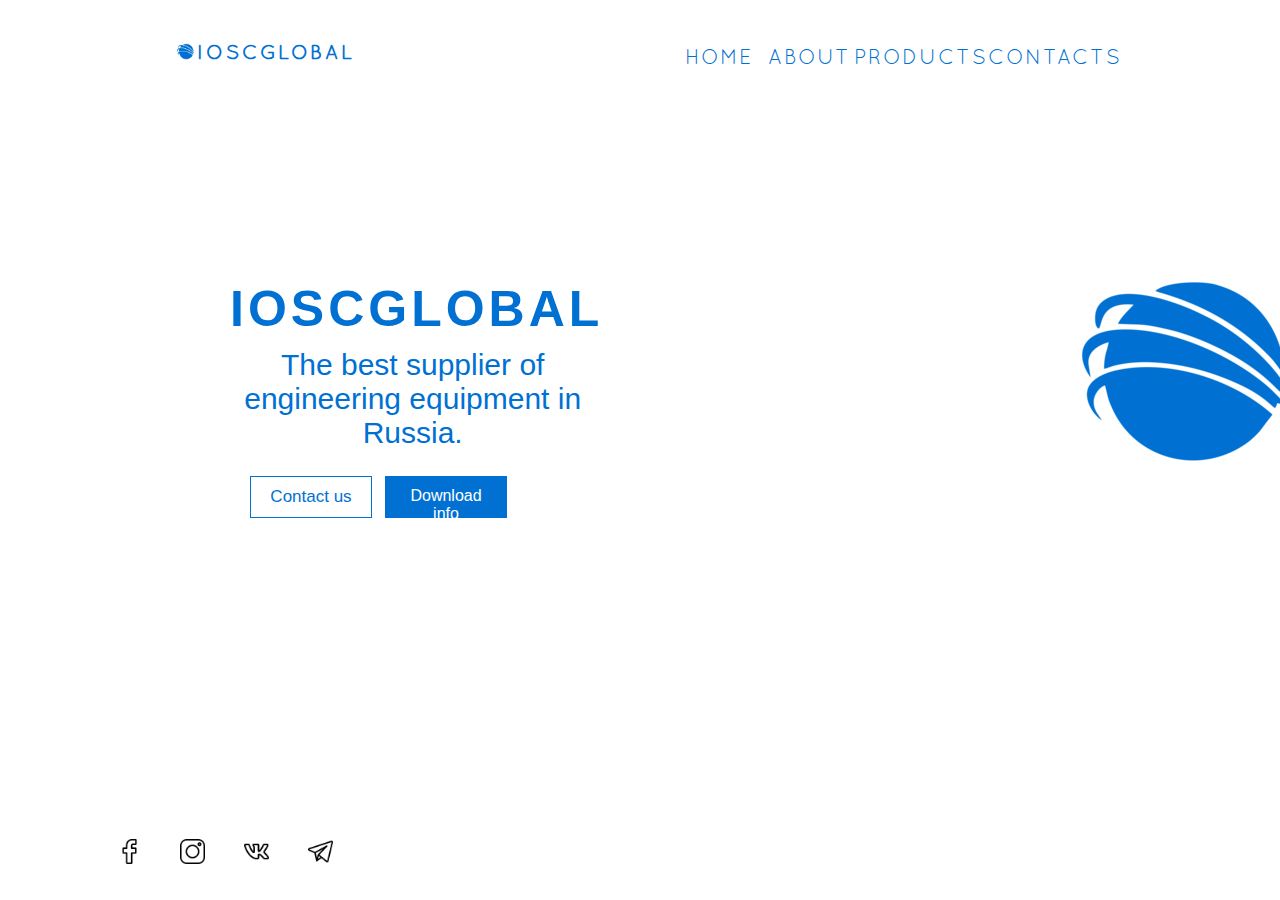
<file: index.html>
<!DOCTYPE html>
<html lang="en-US">
  <head>
    <link rel="apple-touch-icon-precomposed" sizes="144x144" href="images/myicon.png">
    <link rel="apple-touch-icon-precomposed" sizes="114x114" href="images/myicon.png">
    <link rel="apple-touch-icon-precomposed" sizes="72x72" href="images/myicon.png">
    <link rel="shortcut icon" href="images/myicon.png" type="image/x-icon">
    <link href="styles/style.css" rel="stylesheet" type="text/css">
    <link href='http://fonts.googleapis.com/css?family=Open+Sans' rel='stylesheet' type='text/css'>
    <meta charset="utf-8">
    <meta name="viewport" content="width=device-width">
    <meta name="author" content="Суржко Артем">
    <meta name="description" content="IOSCGLOBAL - Supplier of equipment.">
    <title>IOSCGLOBAL</title>
  </head>
  <body>
    <header>
    
       
      <h1> <img class="logo" src="images/myicon.png"> IOSCGLOBAL</h1>
   
    <nav>
      <ul>
        <li><a href="index.html">Home</a></li>
        <li><a href="about/about.html">About</a></li>
        <li><a href="Products/products.html">Products</a></li>
        <li><a href="contacts/contacts.html">Contacts</a></li>
     </ul>
     </nav>
    </header>

<main>
<article>
<div class="info">
      <h2>IOSCGLOBAL </h2>
      <p> The best supplier of engineering equipment in Russia.</p>
<div class="button">
  <a href="form/form.html">
    <div class="button_contact">
    <p>Contact us</p>
  </div>
  </a>
  <a href="info.pdf">
<div class="button_cv">
  <p>Download info</p>
</div>
</a>
</div>
</div>
<img src="images/avatar.png">
</article>    
    </main>
    <footer>
        <ul> 
          <li><a href="https://www.facebook.com"> <img src="images/free-icon-facebook-1077041 (1).png"></a></li>
          <li><a href="https://www.instagram.com"><img src="images/free-icon-instagram-1077042.png"> </a></li>
          <li><a href="https://www.vk.com/soidu_soshel"><img src="images/free-icon-vk-2111828.png"></a></li>
          <li><a href="https://www.telegram.org"><img src="images/free-icon-telegram-739260.png"></a></li>
        </ul>
    </footer>
  </body>
</html>
</file>
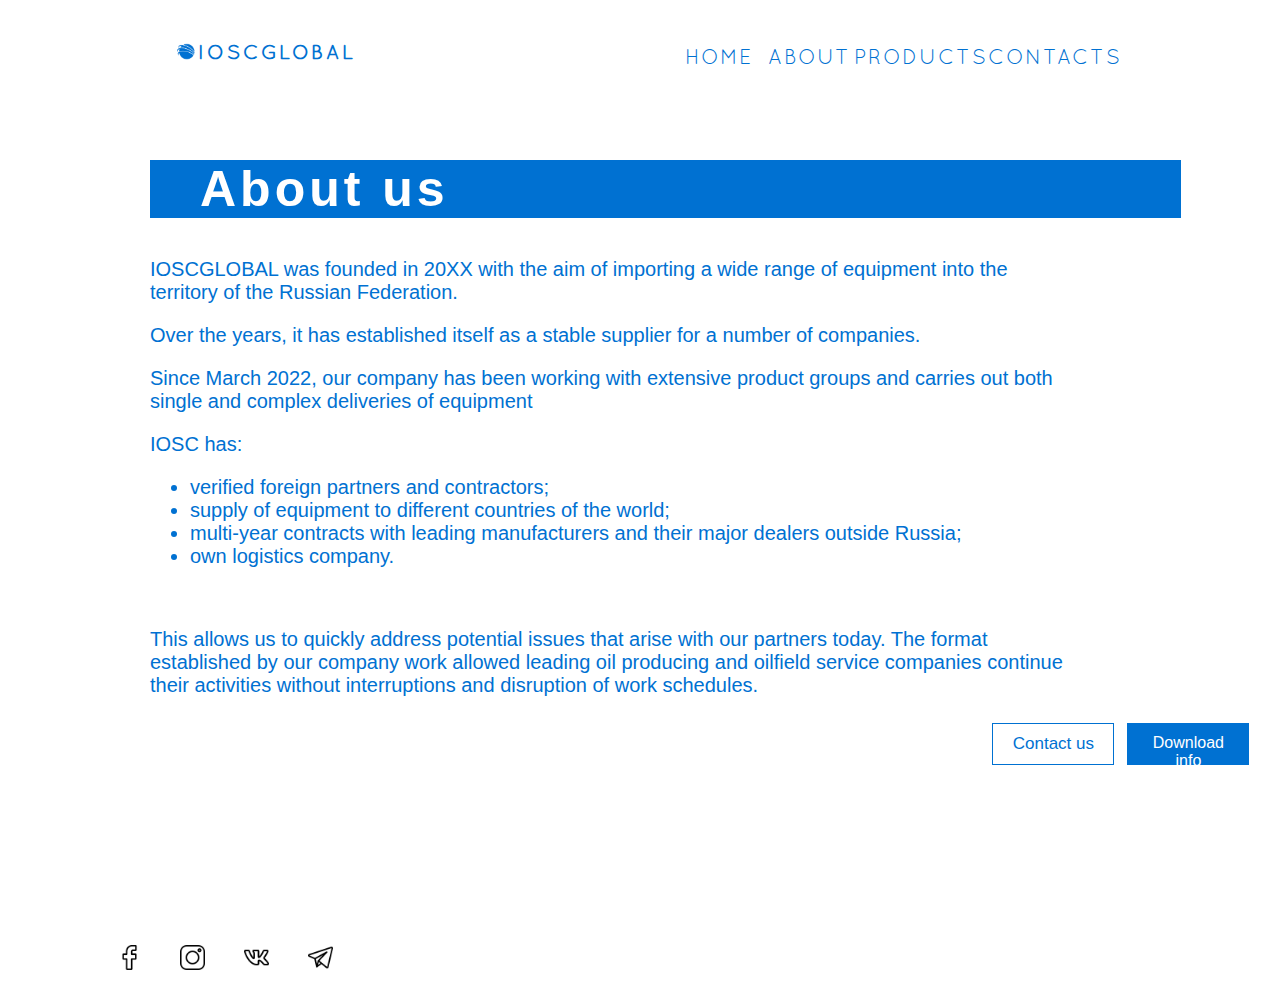
<file: about/about.html>
<!DOCTYPE html>
<html lang="en-US">
  <head>
    <link rel="apple-touch-icon-precomposed" sizes="144x144" href="images/myicon.png">
    <link rel="apple-touch-icon-precomposed" sizes="114x114" href="images/myicon.png">
    <link rel="apple-touch-icon-precomposed" sizes="72x72" href="images/myicon.png">
    <link rel="shortcut icon" href="images/myicon.png" type="image/x-icon">
    <link href="styles/style.css" rel="stylesheet" type="text/css">
    <link href='http://fonts.googleapis.com/css?family=Open+Sans' rel='stylesheet' type='text/css'>
    <meta charset="utf-8">
    <meta name="viewport" content="width=device-width">
    <meta name="author" content="Суржко Артем">
    <meta name="description" content="IOSCGLOBAL - Supplier of equipment.">
    <title>IOSCGLOBAL</title>
  </head>
  <body>
    <header>
    
       
      <h1> <img class="logo" src="images/myicon.png"> IOSCGLOBAL</h1>
   
    <nav>
      <ul>
        <li><a href="../index.html">Home</a></li>
        <li><a href="about.html">About</a></li>
        <li><a href="../Products/products.html">Products</a></li>
        <li><a href="../contacts/contacts.html">Contacts</a></li>
     </ul>
     </nav>
    </header>

<main>
<article>
<div class="info">
      <h2 >About us </h2>
      <p>IOSCGLOBAL was founded in 20XX with the aim of importing a wide range of equipment into the territory of the Russian Federation.</p>
      <p>Over the years, it has established itself as a stable supplier for a number of companies.</p>
      <p>Since March 2022, our company has been working with extensive product groups and carries out both single and complex deliveries of <span>equipment</span> </p>
      <p>IOSC has:
        <ul>
        <li>verified foreign partners and contractors;</li>
        <li>supply of equipment to different countries of the world;</li>
        <li>multi-year contracts with leading manufacturers and their major dealers outside Russia;</li>
        <li>own logistics company.</li>
        </ul>
      </p> 
      <p>This allows us to quickly address potential issues that arise with our partners today. The format established by our company work allowed leading oil producing and oilfield service companies continue their activities without interruptions and disruption of work schedules.</p>
<div class="button">
  <a href="../form/form.html">
    <div class="button_contact">
    <p>Contact us</p>
  </div>
  </a>
  <a href="../info.pdf">
    <div class="button_cv">
      <p>Download info</p>
    </div>
    </a>
</div>
</div>

</article>    
    </main>
    <footer>
        <ul> 
          <li><a href="https://www.facebook.com"> <img src="images/free-icon-facebook-1077041 (1).png"></a></li>
          <li><a href="https://www.instagram.com"><img src="images/free-icon-instagram-1077042.png"> </a></li>
          <li><a href="https://www.vk.com/soidu_soshel"><img src="images/free-icon-vk-2111828.png"></a></li>
          <li><a href="https://www.telegram.org"><img src="images/free-icon-telegram-739260.png"></a></li>
        </ul>
    </footer>
  </body>
</html>
</file>
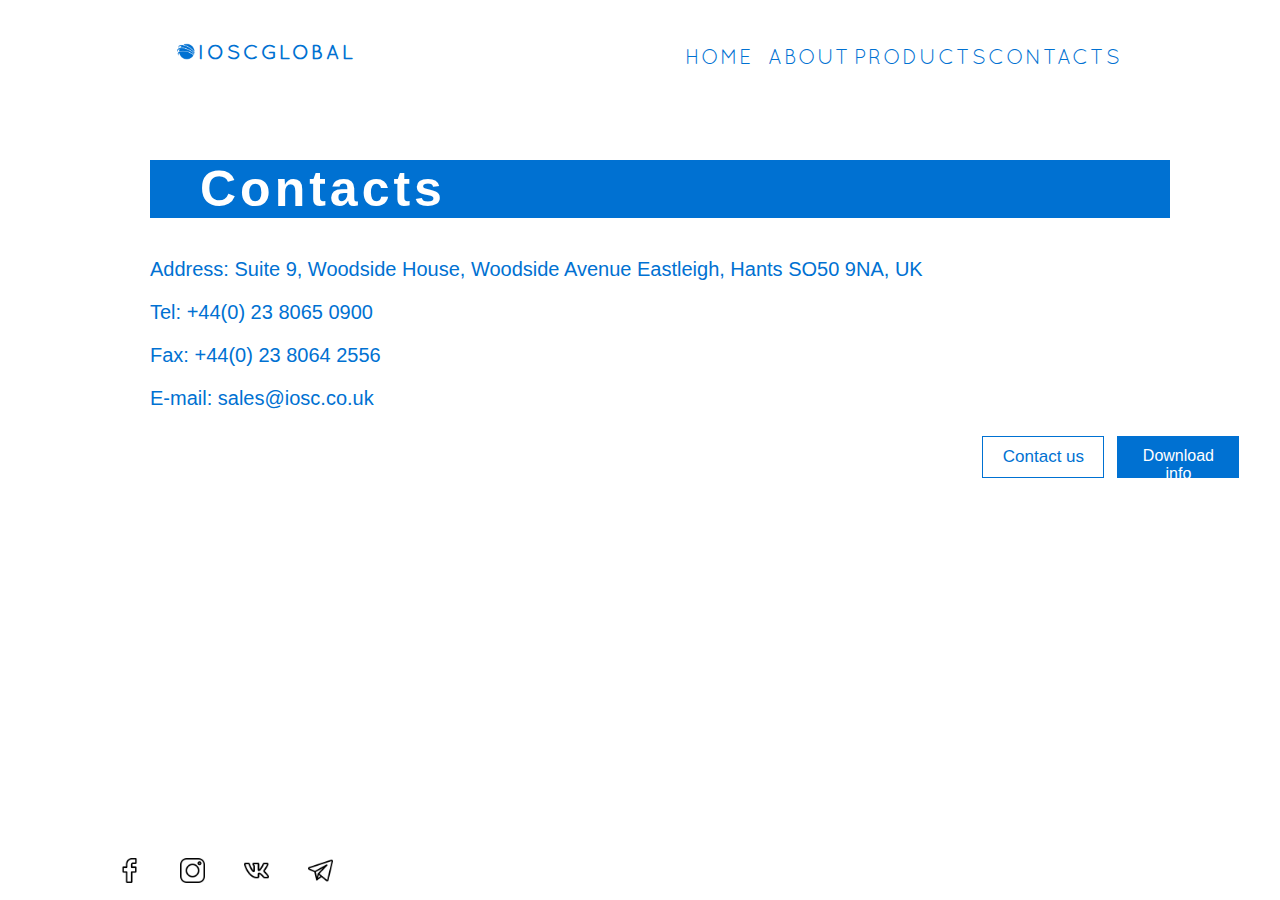
<file: contacts/contacts.html>
<!DOCTYPE html>
<html lang="en-US">
  <head>
    <link rel="apple-touch-icon-precomposed" sizes="144x144" href="images/myicon.png">
    <link rel="apple-touch-icon-precomposed" sizes="114x114" href="images/myicon.png">
    <link rel="apple-touch-icon-precomposed" sizes="72x72" href="images/myicon.png">
    <link rel="shortcut icon" href="images/myicon.png" type="image/x-icon">
    <link href="styles/style.css" rel="stylesheet" type="text/css">
    <link href='http://fonts.googleapis.com/css?family=Open+Sans' rel='stylesheet' type='text/css'>
    <meta charset="utf-8">
    <meta name="viewport" content="width=device-width">
    <meta name="author" content="Суржко Артем">
    <meta name="description" content="IOSCGLOBAL - Supplier of equipment.">
    <title>IOSCGLOBAL</title>
  </head>
  <body>
    <header>
    
       
      <h1> <img class="logo" src="../images/myicon.png"> IOSCGLOBAL</h1>
   
    <nav>
      <ul>
        <li><a href="../index.html">Home</a></li>
        <li><a href="../about/about.html">About</a></li>
        <li><a href="../Products/products.html">Products</a></li>
        <li><a href="contacts.html">Contacts</a></li>
     </ul>
     </nav>
    </header>

<main>
<article>
<div class="info">
      <h2 >Contacts</h2>
      <p>Address: Suite 9, Woodside House, Woodside Avenue Eastleigh, Hants SO50 9NA, UK</p>
      <p>Tel:	+44(0) 23 8065 0900</p>
      <p>Fax:	+44(0) 23 8064 2556</p>
      <p>E-mail:	sales@iosc.co.uk</p> 
<div class="button">
  <a href="../form/form.html">
  <div class="button_contact">
  <p>Contact us</p>
</div>
</a>
<a href="../info.pdf">
  <div class="button_cv">
    <p>Download info</p>
  </div>
  </a>
</div>
</div>

</article>    
    </main>
    <footer>
        <ul> 
          <li><a href="https://www.facebook.com"> <img src="../images/free-icon-facebook-1077041 (1).png"></a></li>
          <li><a href="https://www.instagram.com"><img src="../images/free-icon-instagram-1077042.png"> </a></li>
          <li><a href="https://www.vk.com/soidu_soshel"><img src="../images/free-icon-vk-2111828.png"></a></li>
          <li><a href="https://www.telegram.org"><img src="../images/free-icon-telegram-739260.png"></a></li>
        </ul>
    </footer>
  </body>
</html>
</file>
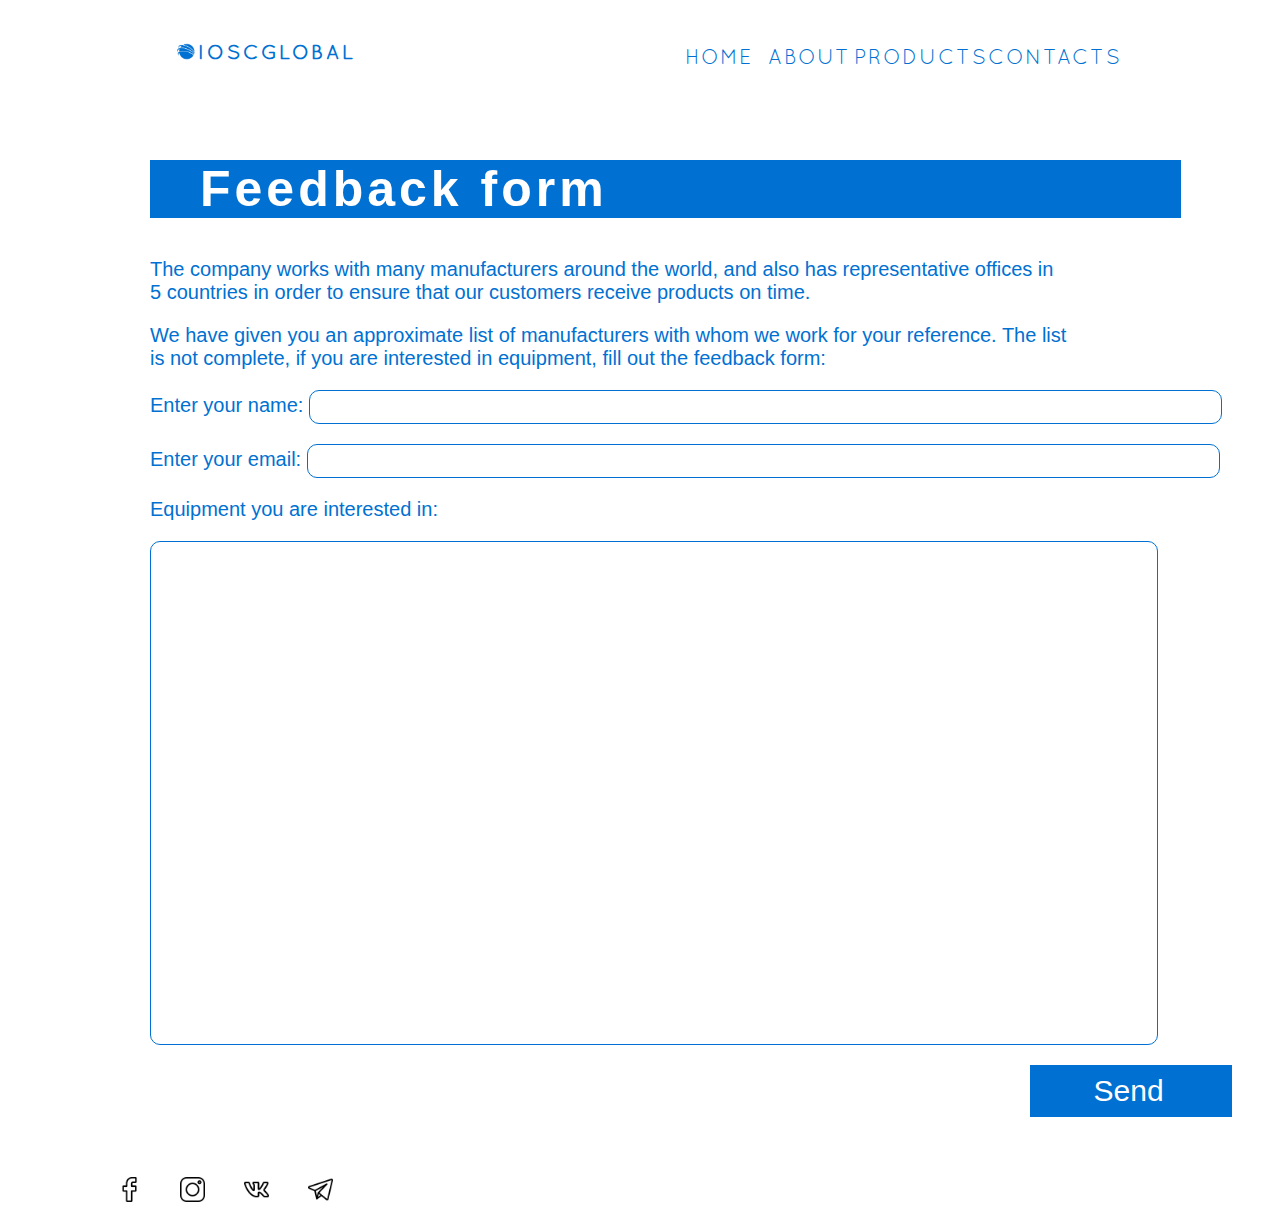
<file: form/form.html>
<!DOCTYPE html>
<html lang="en-US">
  <head>
    <link rel="apple-touch-icon-precomposed" sizes="144x144" href="images/myicon.png">
    <link rel="apple-touch-icon-precomposed" sizes="114x114" href="images/myicon.png">
    <link rel="apple-touch-icon-precomposed" sizes="72x72" href="images/myicon.png">
    <link rel="shortcut icon" href="images/myicon.png" type="image/x-icon">
    <link href="styles/style.css" rel="stylesheet" type="text/css">
    <link href='http://fonts.googleapis.com/css?family=Open+Sans' rel='stylesheet' type='text/css'>
    <meta charset="utf-8">
    <meta name="viewport" content="width=device-width">
    <meta name="author" content="Суржко Артем">
    <meta name="description" content="IOSCGLOBAL - Supplier of equipment.">
    <title>IOSCGLOBAL</title>
  </head>
  <body>
    <header>
    
       
      <h1> <img class="logo" src="images/myicon.png"> IOSCGLOBAL</h1>
   
    <nav>
      <ul>
        <li><a href="../index.html">Home</a></li>
        <li><a href="../about/about.html">About</a></li>
        <li><a href="../Products/products.html">Products</a></li>
        <li><a href="../contacts/contacts.html">Contacts</a></li>
     </ul>
     </nav>
    </header>

<main>
<article>
<div class="info">
      <h2 >Feedback form </h2>
      <p>The company works with many manufacturers around the world, and also has representative offices in 5 countries in order to ensure that our customers receive products on time.</p>
      <p>We have given you an approximate list of manufacturers with whom we work for your reference. The list is not complete, if you are interested in equipment, fill out the feedback form:</p>
      <form action="" method="get" class="form-example">
        <div class="form-example">
          <label for="name">Enter your name: </label>
          <input type="text" name="name" id="name" required>
        </div>
        <div class="form-example">
          <label for="email">Enter your email: </label>
          <input type="email" name="email" id="email" required>
        </div>
        <div class="equipment">
          <label for="equipment">Equipment you are interested in:</label>
          <input type="text" name="equipment" id="equipment" required>
        </div>
        <div class="button">
            <p>Send</p>
        </div>
      </form>  
</div>

</article>    
    </main>
    <footer>
        <ul> 
          <li><a href="https://www.facebook.com"> <img src="images/free-icon-facebook-1077041 (1).png"></a></li>
          <li><a href="https://www.instagram.com"><img src="images/free-icon-instagram-1077042.png"> </a></li>
          <li><a href="https://www.vk.com/soidu_soshel"><img src="images/free-icon-vk-2111828.png"></a></li>
          <li><a href="https://www.telegram.org"><img src="images/free-icon-telegram-739260.png"></a></li>
        </ul>
    </footer>
  </body>
</html>
</file>
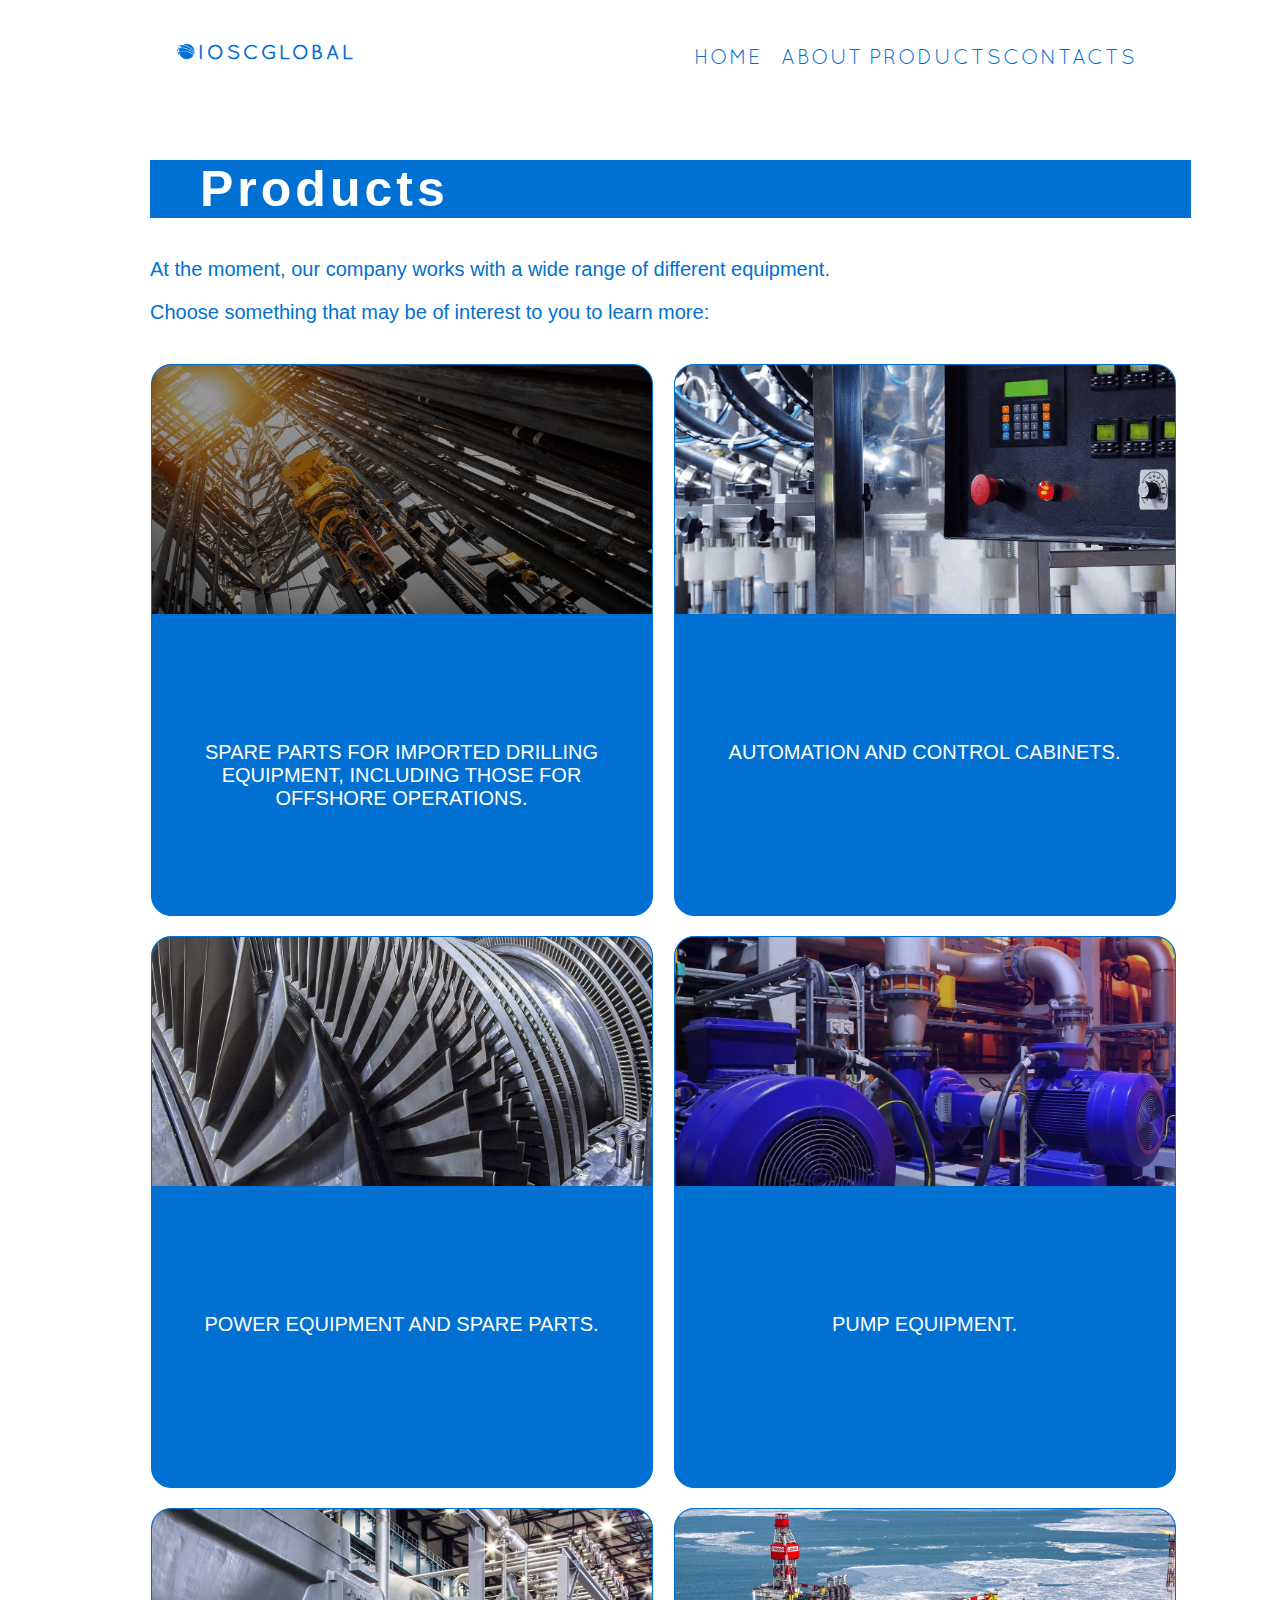
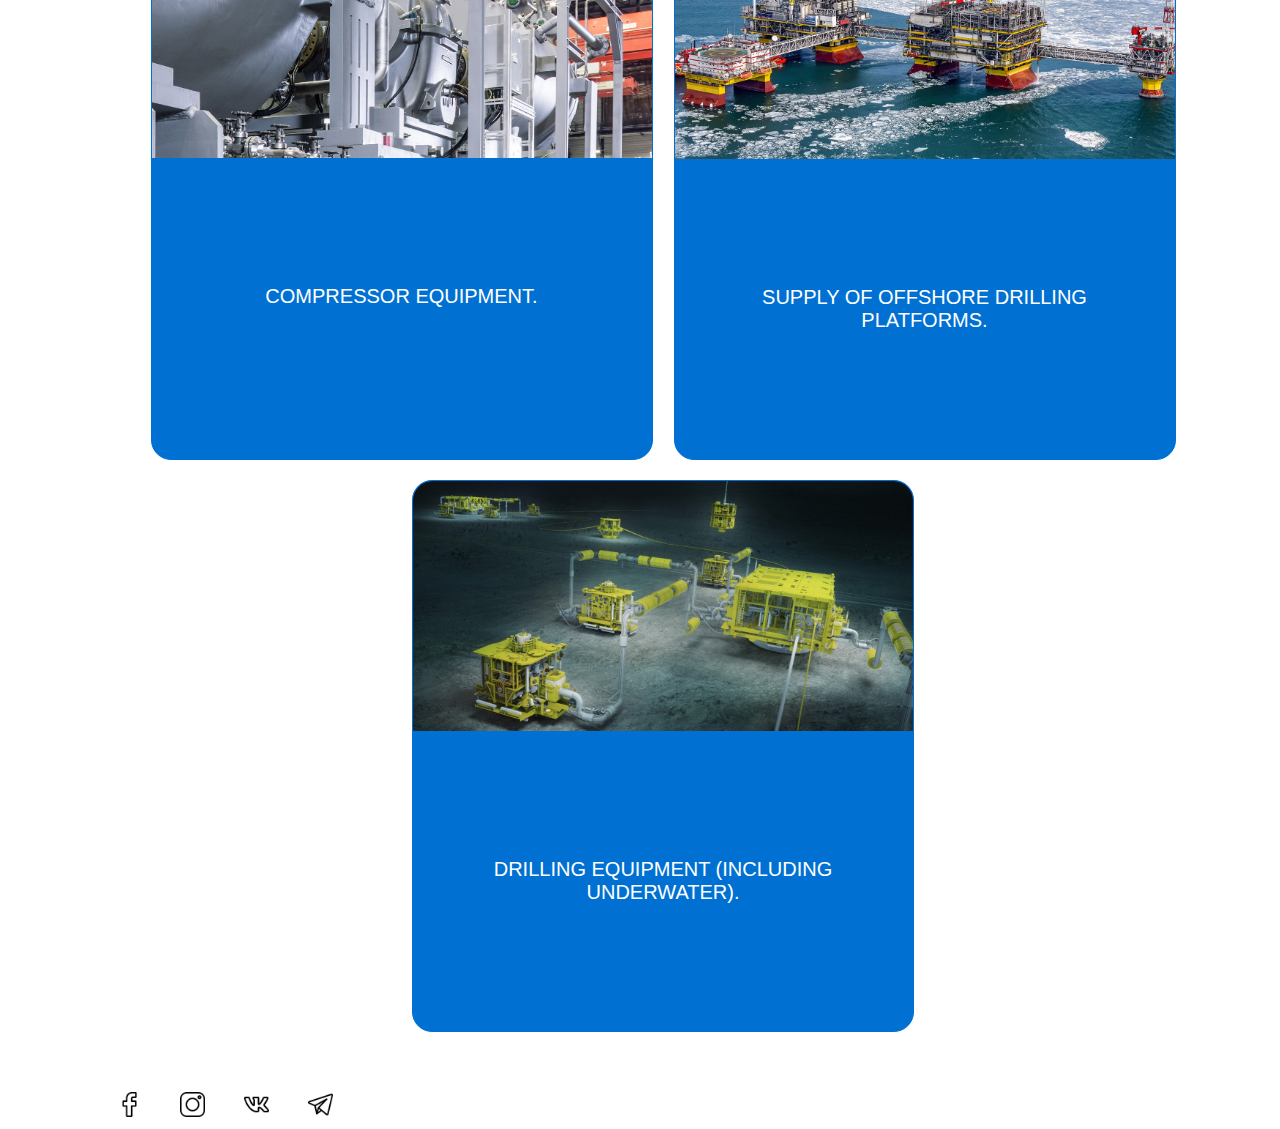
<file: Products/products.html>
<!DOCTYPE html>
<html lang="en-US">
  <head>
    <link rel="apple-touch-icon-precomposed" sizes="144x144" href="images/myicon.png">
    <link rel="apple-touch-icon-precomposed" sizes="114x114" href="images/myicon.png">
    <link rel="apple-touch-icon-precomposed" sizes="72x72" href="images/myicon.png">
    <link rel="shortcut icon" href="../images/myicon.png" type="image/x-icon">
    <link href="styles/style.css" rel="stylesheet" type="text/css">
    <link href='http://fonts.googleapis.com/css?family=Open+Sans' rel='stylesheet' type='text/css'>
    <meta charset="utf-8">
    <meta name="viewport" content="width=device-width">
    <meta name="author" content="Суржко Артем">
    <meta name="description" content="IOSCGLOBAL - Supplier of equipment.">
    <title>IOSCGLOBAL</title>
  </head>
  <body>
    <header>
    
       
      <h1> <img class="logo" src="../images/myicon.png"> IOSCGLOBAL</h1>
   
    <nav>
      <ul>
        <li><a href="../index.html">Home</a></li>
        <li><a href="../about/about.html">About</a></li>
        <li><a href="products.html">Products</a></li>
        <li><a href="../contacts/contacts.html">Contacts</a></li>
     </ul>
     </nav>
    </header>

<main>
<article>
<div class="info">
      <h2 >Products</h2>
      <p>At the moment, our company works with a wide range of different equipment.</p>
      <p>Choose something that may be of interest to you to learn more:</p>
      <div class="equipment">
      <a href="../form/form.html"><div>
        <div> <img src="images/burenie-1.jpeg"></div>
        <p> Spare parts for imported drilling equipment, including those for offshore operations.</p>
         </div>
        </a>
        <a href="../form/form.html"><div>
        <div> <img src="images/automatic.png"></div>
        <p> Automation and control cabinets.</p>
        </div>
      </a>
        <a href="../form/form.html"><div>
        <div> <img src="images/Energy.jpg"></div>
        <p> Power equipment and spare parts.</p>
         </div>
        </a>
         <a href="../form/form.html"><div>
        <div> <img src="images/pump.jpg"></div>
        <p> Pump equipment.</p>
        </div>
      </a>
        <a href="../form/form.html"><div>
        <div> <img src="images/compressor.jpg"></div>
        <p> Compressor equipment.</p>
        </div>
      </a>
        <a href="../form/form.html"><div>
        <div> <img src="images/drilling equipment.jpg"></div> 
        <p> Supply of offshore drilling platforms.</p>
        </div>
      </a>
        <a href="../form/form.html"><div>
        <div> <img src="images/drilling equipment-1.jpg"></div>
        <p> Drilling equipment (including underwater).</p>
        </div>
      </a>
      </div>


</article>    
    </main>
    <footer>
        <ul> 
          <li><a href="https://www.facebook.com"> <img src="images/free-icon-facebook-1077041 (1).png"></a></li>
          <li><a href="https://www.instagram.com"><img src="images/free-icon-instagram-1077042.png"> </a></li>
          <li><a href="https://www.vk.com/soidu_soshel"><img src="images/free-icon-vk-2111828.png"></a></li>
          <li><a href="https://www.telegram.org"><img src="images/free-icon-telegram-739260.png"></a></li>
        </ul>
    </footer>
  </body>
</html>
</file>
<file: styles/style.css>
/*fonts*/
@font-face {
  font-family: 'quicksandregular';
  src: url(../fonts/quicksand-regular-webfont.woff2) format('woff2'),
       url(../fonts/quicksand-regular-webfont.woff) format('woff');
  font-weight: bolder;
  font-style: normal;
}
/*основные стили*/
html {
  background-color: rgb(255 255 255 / 97%);
  color: rgb(12 12 12);
  font-size: 10px;
  font-family: 'Franklin Gothic Medium', sans-serif;
}

html, body {
  margin: 0;
  padding: 0;
}

body {
  width: auto;
  min-width: 800px;
  margin: 0;
  padding: 0 0 0 0;
}

/*стили расположения размера и цвета*/
/*Заголовок, навигация*/

nav{
  margin-top: 2rem;
  margin-right: 7rem;
  margin-left: 5.5rem;
  display: flex;
  flex:100%;
  justify-content: space-between;
}
nav ul{
  display: flex;
  flex:1;
  justify-content: space-between;
}
  
nav li{
  display: inline;
}
nav a {
  font-family: 'quicksandregular';
  display: inline-block;
  font-size:2.9rem;
  text-transform: uppercase;
  text-decoration: none;
  color: rgba(0, 113, 210, 1);
}
/*тело страницы */
main {
  display: flex;
  width: 100%;
}
article {
  display: inline;
  justify-content: space-around;
  width: 100%;
  margin: 5rem 5rem 0 3rem;
}
h1 {
  font-family: 'quicksandregular';
  font-size: 3rem;
  color: rgba(0, 113, 210, 1);
  text-shadow: 0 0 0 rgb(252, 252, 252);
  letter-spacing: 3px;
  padding-left: 26rem;
  padding-top: 5rem;
  padding-bottom: 1rem;
}

h2 {
  font-size: 5rem;
  text-align: center;
  color:rgba(0, 113, 210, 1);
  margin-bottom: 0;
  padding-bottom: 1rem;
  margin-top: 10rem;
  letter-spacing: 5px;
}
article img{
  display: block;
  width: 100%;
  padding-top: 20rem;
 }
.info {
  justify-content: stretch;
  max-width: 100%;
  padding-left: 3rem;
}
.info p{
  font-size: 5rem;
  text-align: center;
  color:rgba(0, 113, 210, 1);
  margin: 0;
  padding-top: 2rem;
}
.info ul{
  font-size: 3rem;
  color:rgba(0, 113, 210, 1); 
}
.button{
  display: grid;
  grid-template-columns: 120px 120px;
  gap: 1.5rem;
  max-width: 100%;
  margin-top: 5rem;
  margin-left: 11rem;
}
.button a{
  text-decoration: none;
  }
.button_contact {
  margin-top: 5%;
  height: 60px;
  width: 180%;
  border: 1px solid rgba(0, 113, 210, 1);
  text-align: center;
}
.button_contact p{
 padding: 5%;
 font-size: 3rem;
 color: rgba(0, 113, 210, 1);
 text-align: center;
}
.button_cv {
  margin-top: 5%;
  margin-left: 11rem;
  height: 60px;
  width: 180%;
  border: 1px solid rgba(0, 113, 210, 1);
  text-align: center;
  background-color: rgba(0, 113, 210, 1);
}
.button_cv p{
padding: 5%;
font-size: 3rem;
color: white;
text-align: center;
}
/*колантитул*/
footer img{
  padding-left: 0;
  padding-top: 0;
  max-width: 38px;
}
footer {
  flex: 100%;
  display: flex;
  max-width: 55%;
  margin-top: 20rem;
  margin-left: 15.5rem;
  margin-right: 5.2rem; 
  margin-bottom: 10rem;
}
footer ul{
  flex: 1;
  display: flex;
  justify-content: space-between;
}
footer li {
  display: inline;
} 
footer a{
  display: inline-block;
  border: 0 solid white;
  border-radius: 99999999999999999999999px; 
}
footer a:hover{
  background-color: rgba(0, 113, 210, 1);
}
.logo{
  max-width: 3rem;
  padding: 2px 2px 0 0;
  }


@media screen and (min-width: 800px){
header{
 display: grid;
 grid-template-columns: auto auto;
 position: relative;
 top: 2rem;
 width: 98%;
 max-height: 2rem;
 margin-bottom: 2rem;
 margin-left: 1.8rem;
}

header h1{
display: grid;
grid-template-columns: auto auto;
}

.logo{
max-width: 20px;
padding: 2px 2px 0 0;
}


nav {
 flex: 100%;
 display: flex;
 margin-left: 24rem;
 margin-right: 15rem;
 padding-bottom: 2rem;
}
  
nav ul {
 justify-content: space-between;
 margin: auto;
 flex: 2;
 display: flex;
}
  
nav li {
 display: inline;
 text-align: center;
 flex: 1;
}

nav a {
 display: inline-block;
 font-size: 2.1rem;
 height: 3rem;
 line-height: 1.7;
 width: 100%;
 letter-spacing: 2px;
}
nav a:hover{
  background-color: rgba(0, 113, 210, 1);
  color: white;
}

h1{
 justify-content:left;
 font-size: 2.0rem;
 margin-left: 15rem;
 padding: 0.8rem;
 color: rgba(0, 113, 210, 1);
 text-align: left;
}

article {
  display: flex;
  justify-content: space-around;
  column-gap: 1rem;
  margin-top: 3rem;
  margin-left: 0;
  width: 100%;
  align-items:stretch;
}

.info {
  padding-left: 0rem;
  margin-right: 45rem;
  margin-left: 23rem;
  padding-top: 19rem;
  align-items: center;

}

.info p{
 font-size: 3rem;
 padding: 10px 8px 0 0;
}

.button{
 align-items: center;
  display: grid;
  grid-template-columns: 120px 120px;
  gap: 1.5rem;
  margin-top: 2rem;
  margin-left: 2rem;
}
.button a{
  text-decoration: none;
  }
.button_contact {
  margin-top: 5%;
  height: 40px;
  width: 100%;
  text-align: center;
  font-size: 0.5rem;
}

.button_contact p{
  padding: 8%;
  font-size: 1.7rem;
}

.button_cv{
  margin: 0;
  width: 100%;
  margin-top: 5%;
  height: 40px;
}

.button_cv p{
  padding: 8%;
  font-size: 1.6rem;
}

h2 {
  font-size: 5rem;
  max-width: 100%;
  margin: 0;
  padding: 20px 0 0 0;
  letter-spacing: 4px;
}

img {
  display: block;
  max-height: 60%;
  padding-top: 0rem;
  padding-left: 0rem;
  padding-right: 17rem;
  margin:  0%;
}

footer img{
   max-width: 25px;
   padding-right: 0px;
}
footer {
  max-width: 20%;
  justify-content: space-around;
  margin-top: 30rem;
  margin-left: 6%;
  
  margin-bottom: 0rem;
}

footer ul{
  flex: 1;
  display: flex;
  justify-content: space-between;
}

footer li {
  display: inline;
}

footer a{
  display: inline-block;  
}
}
</file>
<file: about/styles/style.css>
/*fonts*/
@font-face {
  font-family: 'quicksandregular';
  src: url(../../fonts/quicksand-regular-webfont.woff2) format('woff2'),
       url(../../fonts/quicksand-regular-webfont.woff) format('woff');
  font-weight: bolder;
  font-style: normal;
}
/*основные стили*/
html {
  background-color: rgb(255 255 255 / 97%);
  color: rgb(12 12 12);
  font-size: 10px;
  font-family: 'Franklin Gothic Medium', sans-serif;
}

html, body {
  margin: 0;
  padding: 0;
}

body {
  width: auto;
  min-width: 800px;
  margin: 0;
  padding: 0 0 0 0;
}

/*стили расположения размера и цвета*/
/*Заголовок, навигация*/

nav{
  margin-top: 2rem;
  margin-right: 7rem;
  margin-left: 5.5rem;
  display: flex;
  flex:100%;
  justify-content: space-between;
}
nav ul{
  display: flex;
  flex:1;
  justify-content: space-between;
}
  
nav li{
  display: inline;
}
nav a {
  font-family: 'quicksandregular';
  display: inline-block;
  font-size:2.9rem;
  text-transform: uppercase;
  text-decoration: none;
  color: rgba(0, 113, 210, 1);
}
/*тело страницы */
main {
  display: flex;
  width: 100%;
}
article {
  display: inline;
  justify-content: space-around;
  width: 100%;
  margin: 2rem 5rem 0 4rem;
}
h1 {
  font-family: 'quicksandregular';
  font-size: 3rem;
  color: rgba(0, 113, 210, 1);
  text-shadow: 0 0 0 rgb(252, 252, 252);
  letter-spacing: 3px;
  padding-left: 26rem;
  padding-top: 5rem;
  padding-bottom: 1rem;
}

h2 {
  font-size: 4rem;
  text-align: center;
  color:rgb(255, 255, 255);
  background-color: rgba(0, 113, 210, 1);;
  margin-bottom: 0;
  padding-bottom: 1rem;
  margin-top: 5rem;

}
.info {
  justify-content: stretch;
  max-width: 100%;
  padding-left: 3rem;
}
.info p{
  font-size: 3rem;
  text-align: center;
  color:rgba(0, 113, 210, 1);
  margin: 0;
  padding-top: 2rem;
  text-align: left;
}
.info ul{
  font-size: 3rem;
  color:rgba(0, 113, 210, 1); 
}
.button{
  display: grid;
  grid-template-columns: 120px 120px;
  gap: 1.5rem;
  max-width: 100%;
  margin-top: 2rem;
  margin-left: 10rem;
}
.button a{
  text-decoration: none;
  }
.button_contact {
  margin-top: 5%;
  height: 60px;
  width: 180%;
  border: 1px solid rgba(0, 113, 210, 1);
  text-align: center;
}
.button_contact p{
 padding: 5%;
 font-size: 3rem;
 color: rgba(0, 113, 210, 1);
 text-align: center;
}
.button_cv {
  margin-top: 5%;
  margin-left: 11rem;
  height: 60px;
  width: 180%;
  border: 1px solid rgba(0, 113, 210, 1);
  text-align: center;
  background-color: rgba(0, 113, 210, 1);
}
.button_cv p{
padding: 5%;
font-size: 3rem;
color: white;
text-align: center;
}
/*колантитул*/
footer img{
  padding-left: 0;
  padding-top: 0;
  max-width: 38px;
}
footer {
  flex: 100%;
  display: flex;
  max-width: 55%;
  margin-top: 20rem;
  margin-left: 15.5rem;
  margin-right: 5.2rem; 
  margin-bottom: 10rem;
}
footer ul{
  flex: 1;
  display: flex;
  justify-content: space-between;
}
footer li {
  display: inline;
} 
footer a{
  display: inline-block;
  border: 0 solid white;
  border-radius: 99999999999999999999999px; 
}
footer a:hover{
  background-color: rgba(0, 113, 210, 1);
}
.logo{
  max-width: 3rem;
  padding: 2px 2px 0 0;
  }

@media screen and (min-width: 800px){
header{
 display: grid;
 grid-template-columns: auto auto;
 position: relative;
 top: 2rem;
 width: 98%;
 max-height: 2rem;
 margin-bottom: 2rem;
 margin-left: 1.8rem;
}

header h1{
display: grid;
grid-template-columns: auto auto;
}

.logo{
max-width: 2rem;
padding: 2px 2px 0 0;
}


nav {
 flex: 100%;
 display: flex;
 margin-left: 24rem;
 margin-right: 15rem;
 padding-bottom: 2rem;
}
  
nav ul {
 justify-content: space-between;
 margin: auto;
 flex: 2;
 display: flex;
}
  
nav li {
 display: inline;
 text-align: center;
 flex: 1;
}

nav a {
 display: inline-block;
 font-size: 2.1rem;
 height: 3rem;
 line-height: 1.7;
 width: 100%;
 letter-spacing: 2px;
}
nav a:hover{
  background-color: rgba(0, 113, 210, 1);
  color: white;
}

h1{
 justify-content: left;
 font-size: 2.0rem;
 margin-left: 15rem;
 padding: 0.8rem;
 color: rgba(0, 113, 210, 1);
 text-align: left;
}

article {
  display: flex;
  justify-content: space-around;
  column-gap: 20px;
  margin-top: 12rem;
  padding-left: 11rem;
  width: 100%;
  align-items:stretch;
}

.info {
  padding-left: 0rem;
  margin-right: 0rem;
  margin-left: 0;
  padding-top: 0rem;
  align-items: center;
  text-align: left;

}

.info p{
 max-width: 85%;
 font-size: 2rem;
 padding: 20px 8px 0 0;
 text-align: left;
}

.info ul{
  font-size: 2rem;
  color:rgba(0, 113, 210, 1); 
}

.button{
 align-items: center;
  display: grid;
  grid-template-columns: 120px 120px;
  gap: 1.5rem;
  margin-top: 2rem;
  margin-left: 78%;
}
.button a{
  text-decoration: none;
  }
.button_contact {
  margin-top: 5%;
  height: 40px;
  width: 100%;
  text-align: center;
  font-size: 0.5rem;
}

.button_contact p{
  padding: 8%;
  font-size: 1.7rem;
  text-align: center;
}

.button_cv{
  margin: 0;
  width: 100%;
  margin-top: 5%;
  height: 40px;
}

.button_cv p{
  padding: 8%;
  font-size: 1.6rem;
  text-align: center;
}

h2 {
  font-size: 5rem;
  max-width: 89%;
  margin-bottom: 2rem;
  margin-top: 0;
  padding: 0 20px 0 5rem;
  letter-spacing: 4px;
  text-align: left;
}


footer img{
   max-width: 25px;
   padding-right: 0px;
}
footer {
  max-width: 20%;
  justify-content: space-around;
  margin-top: 17rem;
  margin-left: 6%;
  
  margin-bottom: 0rem;
}

footer ul{
  flex: 1;
  display: flex;
  justify-content: space-between;
}

footer li {
  display: inline;
}

footer a{
  display: inline-block;  
}
}
</file>
<file: contacts/styles/style.css>
/*fonts*/
@font-face {
  font-family: 'quicksandregular';
  src: url(../../fonts/quicksand-regular-webfont.woff2) format('woff2'),
       url(../../fonts/quicksand-regular-webfont.woff) format('woff');
  font-weight: bolder;
  font-style: normal;
}
/*основные стили*/
html {
  background-color: rgb(255 255 255 / 97%);
  color: rgb(12 12 12);
  font-size: 10px;
  font-family: 'Franklin Gothic Medium', sans-serif;
}

html, body {
  margin: 0;
  padding: 0;
}

body {
  width: auto;
  min-width: 800px;
  margin: 0;
  padding: 0 0 0 0;
}

/*стили расположения размера и цвета*/
/*Заголовок, навигация*/

nav{
  margin-top: 2rem;
  margin-right: 7rem;
  margin-left: 5.5rem;
  display: flex;
  flex:100%;
  justify-content: space-between;
}
nav ul{
  display: flex;
  flex:1;
  justify-content: space-between;
}
  
nav li{
  display: inline;
}
nav a {
  font-family: 'quicksandregular';
  display: inline-block;
  font-size:2.9rem;
  text-transform: uppercase;
  text-decoration: none;
  color: rgba(0, 113, 210, 1);
}
/*тело страницы */
main {
  display: flex;
  width: 99%;
}
article {
  display: inline;
  justify-content: space-around;
  margin: 2rem 5rem 0 4rem;
}
h1 {
  font-family: 'quicksandregular';
  font-size: 3rem;
  color: rgba(0, 113, 210, 1);
  text-shadow: 0 0 0 rgb(252, 252, 252);
  letter-spacing: 3px;
  padding-left: 26rem;
  padding-top: 5rem;
  padding-bottom: 1rem;
}

h2 {
  font-size: 4rem;
  text-align: center;
  color:rgb(255, 255, 255);
  background-color: rgba(0, 113, 210, 1);
  margin-bottom: 0;
  padding-bottom: 1rem;
  margin-top: 5rem;

}
.info {
  justify-content: stretch;
  padding-left: 3rem;
}
.info p{
  font-size: 3rem;
  text-align: center;
  color:rgba(0, 113, 210, 1);
  margin: 0;
  padding-top: 2rem;
  text-align: left;
}
.info ul{
  font-size: 3rem;
  color:rgba(0, 113, 210, 1); 
}
.button{
  display: grid;
  grid-template-columns: 120px 120px;
  gap: 1.5rem;
  max-width: 100%;
  margin-top: 2rem;
  margin-left: 10rem;
}
.button a{
  text-decoration: none;
  }
.button_contact {
  margin-top: 5%;
  height: 60px;
  width: 180%;
  border: 1px solid rgba(0, 113, 210, 1);
  text-align: center;
}
.button_contact p{
 padding: 5%;
 font-size: 3rem;
 color: rgba(0, 113, 210, 1);
 text-align: center;
}
.button_cv {
  margin-top: 5%;
  margin-left: 11rem;
  height: 60px;
  width: 180%;
  border: 1px solid rgba(0, 113, 210, 1);
  text-align: center;
  background-color: rgba(0, 113, 210, 1);
}
.button_cv p{
padding: 5%;
font-size: 3rem;
color: white;
text-align: center;
}

/*колантитул*/
footer img{
  padding-left: 0;
  padding-top: 0;
  max-width: 38px;
}
footer {
  flex: 100%;
  display: flex;
  max-width: 55%;
  margin-top: 20rem;
  margin-left: 15.5rem;
  margin-right: 5.2rem; 
  margin-bottom: 10rem;
}
footer ul{
  flex: 1;
  display: flex;
  justify-content: space-between;
}
footer li {
  display: inline;
} 
footer a{
  display: inline-block;
  border: 0 solid white;
  border-radius: 99999999999999999999999px; 
}
footer a:hover{
  background-color: rgba(0, 113, 210, 1);
}
.logo{
  max-width: 3rem;
  padding: 2px 2px 0 0;
  }

@media screen and (min-width: 800px){
header{
 display: grid;
 grid-template-columns: auto auto;
 position: relative;
 top: 2rem;
 width: 98%;
 max-height: 2rem;
 margin-bottom: 2rem;
 margin-left: 1.8rem;
}

header h1{
display: grid;
grid-template-columns: auto auto;
}

.logo{
max-width: 2rem;
padding: 2px 2px 0 0;
}


nav {
 flex: 100%;
 display: flex;
 margin-left: 24rem;
 margin-right: 15rem;
 padding-bottom: 2rem;
}
  
nav ul {
 justify-content: space-between;
 margin: auto;
 flex: 2;
 display: flex;
}
  
nav li {
 display: inline;
 text-align: center;
 flex: 1;
}

nav a {
 display: inline-block;
 font-size: 2.1rem;
 height: 3rem;
 line-height: 1.7;
 width: 100%;
 letter-spacing: 2px;
}
nav a:hover{
  background-color: rgba(0, 113, 210, 1);
  color: white;
}

h1{
 justify-content: left;
 font-size: 2.0rem;
 margin-left: 15rem;
 padding: 0.8rem;
 color: rgba(0, 113, 210, 1);
 text-align: left;
}

article {
  display: block;
  column-gap: 20px;
  margin-top: 12rem;
  padding-left: 11rem;
  width: 100%;
  
}

.info {
  padding-left: 0rem;
  margin-right: 0rem;
  margin-left: 0;
  padding-top: 0rem;
  align-items: center;
  text-align: left;

}

.info p{  
 max-width: 85%;
 font-size: 2rem;
 padding: 20px 8px 0 0;
 text-align: left;
}

.info ul{
  font-size: 2rem;
  color:rgba(0, 113, 210, 1); 
}

.button{
  align-items: end;
  display: grid;
  grid-template-columns: 120px 120px;
  gap: 1.5rem;
  margin-top: 2rem;
  margin-left: 78%;
}
.button a{
text-decoration: none;
}
.button_contact {
  margin-top: 5%;
  height: 40px;
  width: 100%;
  text-align: center;
  font-size: 0.5rem;
}

.button_contact p{
  padding: 8%;
  font-size: 1.7rem;
  text-align: center;
}

.button_cv{
  margin: 0;
  width: 100%;
  margin-top: 5%;
  height: 40px;
}

.button_cv p{
  padding: 8%;
  font-size: 1.6rem;
  text-align: center;
}

h2 {
    font-size: 5rem;
    max-width: 89%;
    margin-bottom: 2rem;
    margin-top: 0;
    padding: 0 20px 0 5rem;
    letter-spacing: 4px;
    text-align: left;
}

footer img{
   max-width: 25px;
   padding-right: 0px;
}
footer {
  max-width: 20%;
  justify-content: space-around;
  margin-top: 37rem;
  margin-left: 6%;
  
  margin-bottom: 0rem;
}

footer ul{
  flex: 1;
  display: flex;
  justify-content: space-between;
}

footer li {
  display: inline;
}

footer a{
  display: inline-block;  
}
}
</file>
<file: form/styles/style.css>
/*fonts*/
@font-face {
  font-family: 'quicksandregular';
  src: url(../../fonts/quicksand-regular-webfont.woff2) format('woff2'),
       url(../../fonts/quicksand-regular-webfont.woff) format('woff');
  font-weight: bolder;
  font-style: normal;
}
/*основные стили*/
html {
  background-color: rgb(255 255 255 / 97%);
  color: rgb(12 12 12);
  font-size: 10px;
  font-family: 'Franklin Gothic Medium', sans-serif;
}

html, body {
  margin: 0;
  padding: 0;
}

body {
  width: auto;
  min-width: 800px;
  margin: 0;
  padding: 0 0 0 0;
}

/*стили расположения размера и цвета*/
/*Заголовок, навигация*/

nav{
  margin-top: 2rem;
  margin-right: 7rem;
  margin-left: 5.5rem;
  display: flex;
  flex:100%;
  justify-content: space-between;
}
nav ul{
  display: flex;
  flex:1;
  justify-content: space-between;
}
  
nav li{
  display: inline;
}
nav a {
  font-family: 'quicksandregular';
  display: inline-block;
  font-size:2.9rem;
  text-transform: uppercase;
  text-decoration: none;
  color: rgba(0, 113, 210, 1);
}
/*тело страницы */
main {
  display: flex;
  width: 100%;
}
article {
  display: inline;
  justify-content: space-around;
  width: 100%;
  margin: 2rem 5rem 0 4rem;
}
h1 {
  font-family: 'quicksandregular';
  font-size: 3rem;
  color: rgba(0, 113, 210, 1);
  text-shadow: 0 0 0 rgb(252, 252, 252);
  letter-spacing: 3px;
  padding-left: 26rem;
  padding-top: 5rem;
  padding-bottom: 1rem;
}

h2 {
  font-size: 4rem;
  text-align: center;
  color:rgb(255, 255, 255);
  background-color: rgba(0, 113, 210, 1);;
  margin-bottom: 0;
  padding-bottom: 1rem;
  margin-top: 5rem;

}
.info {
  justify-content: stretch;
  max-width: 100%;
  padding-left: 3rem;
}
.info p{
  font-size: 3rem;
  text-align: center;
  color:rgba(0, 113, 210, 1);
  margin: 0;
  padding-top: 2rem;
  text-align: left;
}
.info ul{
  font-size: 3rem;
  color:rgba(0, 113, 210, 1); 
}
.button{
  display: grid;
  grid-template-columns: 120px 120px;
  gap: 1.5rem;
  max-width: 100%;
  margin-top: 2rem;
  margin-left: 10rem;
}

.button {
  margin-top: 5%;
  margin-left: 11rem;
  height: 60px;
  width: 180%;
  border: 1px solid rgba(0, 113, 210, 1);
  text-align: center;
  background-color: rgba(0, 113, 210, 1);
}

.button p{
padding: 5%;
font-size: 3rem;
color: white;
text-align: center;
}
/*колантитул*/
footer img{
  padding-left: 0;
  padding-top: 0;
  max-width: 38px;
}
footer {
  flex: 100%;
  display: flex;
  max-width: 55%;
  margin-top: 20rem;
  margin-left: 15.5rem;
  margin-right: 5.2rem; 
  margin-bottom: 10rem;
}
footer ul{
  flex: 1;
  display: flex;
  justify-content: space-between;
}
footer li {
  display: inline;
} 
footer a{
  display: inline-block;
  border: 0 solid white;
  border-radius: 99999999999999999999999px; 
}
footer a:hover{
  background-color: rgba(0, 113, 210, 1);
}
.logo{
  max-width: 3rem;
  padding: 2px 2px 0 0;
  }
  .form-example, .equipment{
    margin-top: 2rem;
    width: 100%;
    font-size: 3rem;
    color: rgba(0, 113, 210, 1);
  }
  .form-example input{
    border: 1px solid rgba(0, 113, 210, 1);
    border-radius: 10px;
    width: 100%;
    height: 3rem;
  }
  .equipment input{
    border: 1px solid rgba(0, 113, 210, 1);
    border-radius: 10px;
    width: 100%;
    height: 50rem;
    text-align: left;
    margin-top: 1rem;
  }
  
  .button{
    align-items: end;
    gap: 1.5rem;
    margin-top: 2rem;
    margin-left: 71.5%;
    width: 20rem;
    height: 5rem;
  }

@media screen and (min-width: 800px){
header{
 display: grid;
 grid-template-columns: auto auto;
 position: relative;
 top: 2rem;
 width: 98%;
 max-height: 2rem;
 margin-bottom: 2rem;
 margin-left: 1.8rem;
}

header h1{
display: grid;
grid-template-columns: auto auto;
}

.logo{
max-width: 2rem;
padding: 2px 2px 0 0;
}


nav {
 flex: 100%;
 display: flex;
 margin-left: 24rem;
 margin-right: 15rem;
 padding-bottom: 2rem;
}
  
nav ul {
 justify-content: space-between;
 margin: auto;
 flex: 2;
 display: flex;
}
  
nav li {
 display: inline;
 text-align: center;
 flex: 1;
}

nav a {
 display: inline-block;
 font-size: 2.1rem;
 height: 3rem;
 line-height: 1.7;
 width: 100%;
 letter-spacing: 2px;
}
nav a:hover{
  background-color: rgba(0, 113, 210, 1);
  color: white;
}

h1{
 justify-content: left;
 font-size: 2.0rem;
 margin-left: 15rem;
 padding: 0.8rem;
 color: rgba(0, 113, 210, 1);
 text-align: left;
}

article {
  display: block;
  justify-content: space-around;
  column-gap: 20px;
  margin-top: 12rem;
  padding-left: 11rem;
  width: 100%;
  align-items:stretch;
}

.info {
  padding-left: 0rem;
  margin-right: 0rem;
  margin-left: 0;
  padding-top: 0rem;
  align-items: center;
  text-align: left;
  font-size: 2rem;
  color: rgba(0, 113, 210, 1);

}

.info p{
 max-width: 85%;
 font-size: 2rem;
 padding: 20px 8px 0 0;
 text-align: left;
}

h2 {
  font-size: 5rem;
  max-width: 89%;
  margin-bottom: 2rem;
  margin-top: 0;
  padding: 0 20px 0 5rem;
  letter-spacing: 4px;
  text-align: left;
}
.form-example, .equipment{
  font-size: 2rem;
  margin-top: 2rem;
  width: 100%;
}
.form-example input{
  border: 1px solid rgba(0, 113, 210, 1);
  border-radius: 10px;
  width: 84%;
  height: 3rem;
}
.equipment input{
  border: 1px solid rgba(0, 113, 210, 1);
  border-radius: 10px;
  width: 92.8%;
  height: 50rem;
  text-align: left;
  margin-top: 2rem;
}

.button{
  align-items: end;
  gap: 1.5rem;
  margin-top: 2rem;
  margin-left: 81.5%;
  width: 20rem;
  height: 5rem;
}

.button p{
  padding: 7% 0 12% 52%;
   font-size: 3rem;
  text-align: center;
}

footer img{
   max-width: 25px;
   padding-right: 0px;
}
footer {
  max-width: 20%;
  justify-content: space-around;
  margin-top: 5rem;
  margin-left: 6%;
  
  margin-bottom: 0rem;
}

footer ul{
  flex: 1;
  display: flex;
  justify-content: space-between;
}

footer li {
  display: inline;
}

footer a{
  display: inline-block;  
}
}
</file>
<file: Products/styles/style.css>
/*fonts*/
@font-face {
  font-family: 'quicksandregular';
  src: url(../../fonts/quicksand-regular-webfont.woff2) format('woff2'),
       url(../../fonts/quicksand-regular-webfont.woff) format('woff');
  font-weight: bolder;
  font-style: normal;
}
/*основные стили*/
html {
  background-color: rgb(255 255 255 / 97%);
  color: rgb(12 12 12);
  font-size: 10px;
  font-family: 'Franklin Gothic Medium', sans-serif;
}

html, body {
  margin: 0;
  padding: 0;
}

body {
  width: auto;
  min-width: 800px;
  margin: 0;
  padding: 0 0 0 0;
}

/*стили расположения размера и цвета*/
/*Заголовок, навигация*/

nav{
  margin-top: 2rem;
  margin-right: 7rem;
  margin-left: 5.5rem;
  display: flex;
  flex:100%;
  justify-content: space-between;
}
nav ul{
  display: flex;
  flex:1;
  justify-content: space-between;
}
  
nav li{
  display: inline;
}
nav a {
  font-family: 'quicksandregular';
  display: inline-block;
  font-size:2.9rem;
  text-transform: uppercase;
  text-decoration: none;
  color: rgba(0, 113, 210, 1);
}
/*тело страницы */
main {
  display: flex;
  width: 100%;
}
article {
  display: inline;
  justify-content: space-around;
  width: 100%;
  margin: 2rem 5rem 0 4rem;
}
h1 {
  font-family: 'quicksandregular';
  font-size: 3rem;
  color: rgba(0, 113, 210, 1);
  text-shadow: 0 0 0 rgb(252, 252, 252);
  letter-spacing: 3px;
  padding-left: 26rem;
  padding-top: 5rem;
  padding-bottom: 1rem;
}

h2 {
  font-size: 4rem;
  text-align: center;
  color:rgb(255, 255, 255);
  background-color: rgba(0, 113, 210, 1);;
  margin-bottom: 0;
  padding-bottom: 1rem;
  margin-top: 5rem;

}
.info {
  justify-content: stretch;
  max-width: 100%;
  padding-left: 3rem;
}
.info p{
  font-size: 3rem;
  text-align: center;
  color:rgba(0, 113, 210, 1);
  margin: 0;
  padding-top: 2rem;
  text-align: left;
}
.info ul{
  font-size: 3rem;
  color:rgba(0, 113, 210, 1); 
}
.button{
  display: grid;
  grid-template-columns: 120px 120px;
  gap: 1.5rem;
  max-width: 100%;
  margin-top: 10rem;
  margin-left: 8.5rem;
}
.button a{
  text-decoration: none;
  }
.button_contact {
  margin-top: 5%;
  height: 60px;
  width: 180%;
  border: 1px solid rgba(0, 113, 210, 1);
  text-align: center;
}
.button_contact p{
 padding: 5%;
 font-size: 3rem;
 color: rgba(0, 113, 210, 1);
 text-align: center;
}
.button_cv {
  margin-top: 5%;
  margin-left: 11rem;
  height: 60px;
  width: 180%;
  border: 1px solid rgba(0, 113, 210, 1);
  text-align: center;
  background-color: rgba(0, 113, 210, 1);
}
.button_cv p{
padding: 5%;
font-size: 3rem;
color: white;
text-align: center;
}


.equipment{
  display: flex;
  justify-content:space-around;
  gap: 7rem;
  flex-wrap: wrap;
  padding-top: 5rem;
  padding-left: 2rem;
  margin-left: 0;
  max-width: 90%;
}
.equipment a:hover{
  background-color: white;
  color:rgba(0, 113, 210, 1);

}
a > div{
display:block;
border: 1px solid rgba(0, 113, 210, 1);
border-radius: 2rem;
max-width: 65rem;
height: 65rem;
background-color: rgba(0, 113, 210, 1);
}
a > div:hover{
  color: white;
  background-color: rgba(0, 113, 210, 1);
}
.equipment img{
  border-radius: 2rem 2rem 0 0;
  width: 100%;
}
.equipment p{
  font-size: 4rem;
  padding: auto;
  text-align: center;
  color: white; 
}
.button a{
  text-decoration: none;
  }
/*колантитул*/
footer img{
  padding-left: 0;
  padding-top: 0;
  max-width: 38px;
}
footer {
  flex: 100%;
  display: flex;
  max-width: 55%;
  margin-top: 20rem;
  margin-left: 15.5rem;
  margin-right: 5.2rem; 
  margin-bottom: 10rem;
}
footer ul{
  flex: 1;
  display: flex;
  justify-content: space-between;
}
footer li {
  display: inline;
} 
footer a{
  display: inline-block;
  border: 0 solid white;
  border-radius: 99999999999999999999999px; 
}
footer a:hover{
  background-color: rgba(0, 113, 210, 1);
}
.logo{
  max-width: 3rem;
  padding: 2px 2px 0 0;
  }
  article a{
    text-transform: uppercase;
    text-decoration: none;
  }
@media screen and (min-width: 800px){

header{
 display: grid;
 grid-template-columns: auto auto;
 position: relative;
 top: 2rem;
 width: 98%;
 max-height: 2rem;
 margin-bottom: 2rem;
 margin-left: 1.8rem;
}

header h1{
display: grid;
grid-template-columns: auto auto;
}

.logo{
max-width: 2rem;
padding: 2px 2px 0 0;
}


nav {
 flex: 100%;
 display: flex;
 margin-left: 24rem;
 margin-right: 13.5rem;
 padding-bottom: 2rem;
}
  
nav ul {
 justify-content: space-between;
 margin: auto;
 flex: 2;
 display: flex;
}
  
nav li {
 display: inline;
 text-align: center;
 flex: 1;
}

nav a {
 display: inline-block;
 font-size: 2.1rem;
 height: 3rem;
 line-height: 1.7;
 width: 100%;
 letter-spacing: 2px;
}
nav a:hover{
  background-color: rgba(0, 113, 210, 1);
  color: white;
}

h1{
 justify-content: left;
 font-size: 2.0rem;
 margin-left: 15rem;
 padding: 0.8rem;
 color: rgba(0, 113, 210, 1);
 text-align: left;
}

article {
  display: flex;
  justify-content: space-around;
  column-gap: 20px;
  margin-top: 12rem;
  padding-left: 11rem;
  width: 100%;
  align-items:stretch;
}

.info {
  padding-left: 0rem;
  margin-right: 0rem;
  margin-left: 0;
  padding-top: 0rem;
  align-items: center;
  text-align: left;

}

.info p{
 max-width: 85%;
 font-size: 2rem;
 padding: 20px 8px 0 0;
 text-align: left;
}

.info ul{
  font-size: 2rem;
  color:rgba(0, 113, 210, 1); 
}

.button{
  align-items: end;
  display: grid;
  grid-template-columns: 120px 120px;
  gap: 1.5rem;
  margin-top: 2rem;
  margin-left: 78%;
}

.button_contact {
  margin-top: 5%;
  height: 40px;
  width: 100%;
  text-align: center;
  font-size: 0.5rem;
}

.button_contact p{
  padding: 8%;
  font-size: 1.7rem;
  text-align: center;
}

.button_cv{
  margin: 0;
  width: 100%;
  margin-top: 5%;
  height: 40px;
}

.button_cv p{
  padding: 8%;
  font-size: 1.6rem;
  text-align: center;
}

h2 {
  font-size: 5rem;
  max-width: 89.9%;
  margin-bottom: 2rem;
  margin-top: 0;
  padding: 0 20px 0 5rem;
  letter-spacing: 4px;
  text-align: left;
}
/* добовление картинок и продукци*/
.equipment{
  display: flex;
  justify-content:space-around;
  gap: 2rem;
  flex-wrap: wrap;
  padding-top: 4rem;
  padding-left: 0;
  margin-left: 0;
  max-width: 95%;
}
.equipment a:hover{
  background-color: white;
  color:rgba(0, 113, 210, 1);

}
article a{
  text-transform: uppercase;
  text-decoration: none;
}
article a:hover{
  font-style:oblique;
  font-size:larger;
font-weight: 500;

}

a > div{
display:block;
border: 1px solid rgba(0, 113, 210, 1);
border-radius: 2rem;
max-width: 50rem;
height: 55rem;
background-color: rgba(0, 113, 210, 1);
}
a > div:hover{
  color: white;
  background-color: rgba(0, 113, 210, 1);
}
.equipment img{
  border-radius: 2rem 2rem 0 0;
  width: 50rem;
}
.equipment p{
  padding: 25% 8% 8% 8%;
  text-align: center;
  color: white; 
}
.button a{
  text-decoration: none;
  }

footer img{
   max-width: 25px;
   padding-right: 0px;
}
footer {
  max-width: 20%;
  justify-content: space-around;
  margin-top: 5rem;
  margin-left: 6%;
  margin-bottom: 0rem;
}

footer ul{
  flex: 1;
  display: flex;
  justify-content: space-between;
}

footer li {
  display: inline;
}

footer a{
  display: inline-block;  
}
}
</file>
